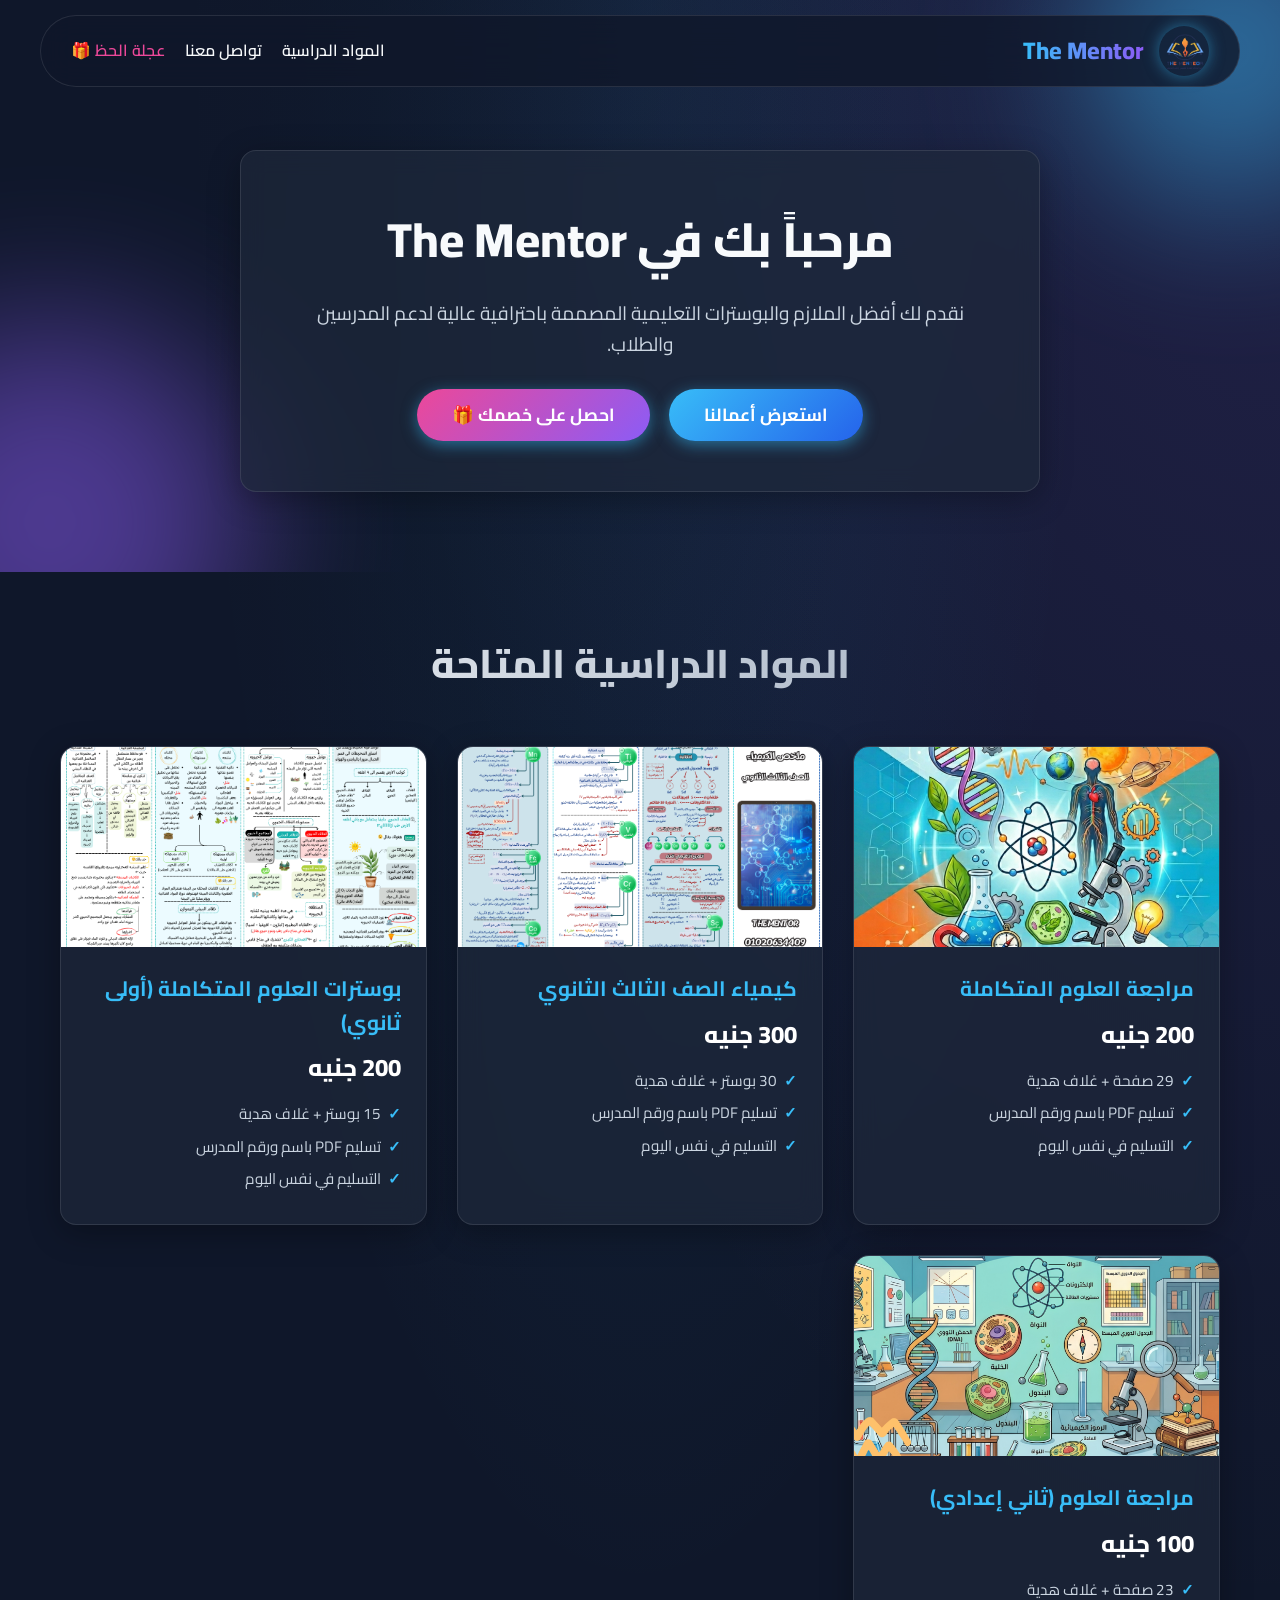
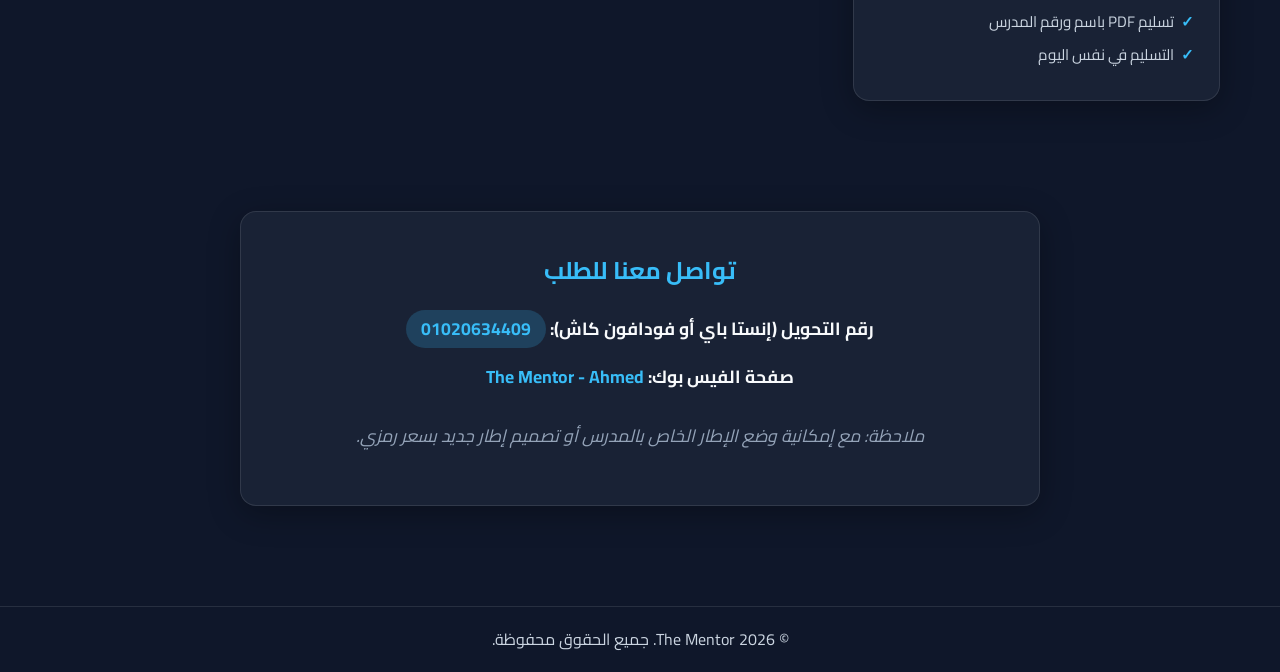
<file: index.html>
<!DOCTYPE html>
<html lang="ar" dir="rtl">
<head>
    <meta charset="UTF-8">
    <meta name="viewport" content="width=device-width, initial-scale=1.0">
    <title>The Mentor - المنصة التعليمية</title>
    <meta name="description" content="منصة The Mentor لعرض الملازم والبوسترات التعليمية للمدرسين بأفضل جودة.">
    <link href="https://fonts.googleapis.com/css2?family=Cairo:wght@400;600;700;800&display=swap" rel="stylesheet">
    <link rel="stylesheet" href="style.css">
</head>
<body>
    <!-- Header -->
    <header class="header">
        <div class="glass-nav">
            <div class="logo-container">
                <img src="the mentor logo.png" alt="The Mentor Logo" class="logo">
                <h1>The Mentor</h1>
            </div>
            <nav>
                <ul>
                    <li><a href="#subjects">المواد الدراسية</a></li>
                    <li><a href="#contact">تواصل معنا</a></li>
                    <li><a href="discount.html" style="color: #ec4899;">عجلة الحظ 🎁</a></li>
                </ul>
            </nav>
        </div>
    </header>

    <!-- Hero Section -->
    <section class="hero">
        <div class="hero-content glass-panel">
            <h2>مرحباً بك في The Mentor</h2>
            <p>نقدم لك أفضل الملازم والبوسترات التعليمية المصممة باحترافية عالية لدعم المدرسين والطلاب.</p>
            <a href="#subjects" class="cta-btn">استعرض أعمالنا</a>
            <a href="discount.html" class="cta-btn" style="background: linear-gradient(135deg, #ec4899, #8b5cf6); margin-right: 15px;">احصل على خصمك 🎁</a>
        </div>
        <div class="hero-bg-shapes">
            <div class="shape shape-1"></div>
            <div class="shape shape-2"></div>
            <div class="shape shape-3"></div>
        </div>
    </section>

    <!-- Subjects Section -->
    <section id="subjects" class="subjects-section">
        <h2 class="section-title">المواد الدراسية المتاحة</h2>
        <div class="subjects-grid">
            
            <!-- Subject 1 -->
            <div class="subject-card glass-panel" data-id="subject-1">
                <div class="card-image-wrapper">
                    <img src="عينة  من ملزمة مراجعة العلوم المتكاملة/1.png" alt="العلوم المتكاملة" loading="lazy">
                    <div class="overlay">
                        <button class="demo-btn" onclick="openDemo('subject-1')">شاهد العينة (Demo)</button>
                    </div>
                </div>
                <div class="card-content">
                    <h3>مراجعة العلوم المتكاملة</h3>
                    <p class="price">200 جنيه</p>
                    <ul class="features">
                        <li>29 صفحة + غلاف هدية</li>
                        <li>تسليم PDF باسم ورقم المدرس</li>
                        <li>التسليم في نفس اليوم</li>
                    </ul>
                </div>
            </div>

            <!-- Subject 2 -->
            <div class="subject-card glass-panel" data-id="subject-2">
                <div class="card-image-wrapper">
                    <img src="عينة من بوسترات الصف الثالث الثانوي في الكيمياء/1.png" alt="كيمياء الصف الثالث الثانوي" loading="lazy">
                    <div class="overlay">
                        <button class="demo-btn" onclick="openDemo('subject-2')">شاهد العينة (Demo)</button>
                    </div>
                </div>
                <div class="card-content">
                    <h3>كيمياء الصف الثالث الثانوي</h3>
                    <p class="price">300 جنيه</p>
                    <ul class="features">
                        <li>30 بوستر + غلاف هدية</li>
                        <li>تسليم PDF باسم ورقم المدرس</li>
                        <li>التسليم في نفس اليوم</li>
                    </ul>
                </div>
            </div>

            <!-- Subject 3 -->
            <div class="subject-card glass-panel" data-id="subject-3">
                <div class="card-image-wrapper">
                    <img src="عينة من بوسترات العلوم المتكاملة الصف الاول الثانوي/1.png" alt="بوسترات العلوم المتكاملة" loading="lazy">
                    <div class="overlay">
                        <button class="demo-btn" onclick="openDemo('subject-3')">شاهد العينة (Demo)</button>
                    </div>
                </div>
                <div class="card-content">
                    <h3>بوسترات العلوم المتكاملة (أولى ثانوي)</h3>
                    <p class="price">200 جنيه</p>
                    <ul class="features">
                        <li>15 بوستر + غلاف هدية</li>
                        <li>تسليم PDF باسم ورقم المدرس</li>
                        <li>التسليم في نفس اليوم</li>
                    </ul>
                </div>
            </div>

            <!-- Subject 4 -->
            <div class="subject-card glass-panel" data-id="subject-4">
                <div class="card-image-wrapper">
                    <img src="عينة من مراجعة الصف الثاني الاعدادي علوم الترم التاني/1.png" alt="مراجعة علوم ثاني إعدادي" loading="lazy">
                    <div class="overlay">
                        <button class="demo-btn" onclick="openDemo('subject-4')">شاهد العينة (Demo)</button>
                    </div>
                </div>
                <div class="card-content">
                    <h3>مراجعة العلوم (ثاني إعدادي)</h3>
                    <p class="price">100 جنيه</p>
                    <ul class="features">
                        <li>23 صفحة + غلاف هدية</li>
                        <li>تسليم PDF باسم ورقم المدرس</li>
                        <li>التسليم في نفس اليوم</li>
                    </ul>
                </div>
            </div>

        </div>
    </section>

    <!-- Modal / Lightbox for Demo -->
    <div id="demo-modal" class="modal">
        <div class="modal-content glass-panel">
            <span class="close-btn" onclick="closeDemo()">&times;</span>
            <div class="modal-body">
                <div class="slider-container">
                    <div class="slider" id="modal-slider">
                        <!-- Images will be injected here -->
                    </div>
                    <button class="slider-btn prev-btn" onclick="moveSlide(-1)">&#10095;</button>
                    <button class="slider-btn next-btn" onclick="moveSlide(1)">&#10094;</button>
                </div>
                <div class="modal-details" id="modal-details">
                    <!-- Details will be injected here -->
                </div>
            </div>
        </div>
    </div>

    <!-- Contact Section -->
    <section id="contact" class="contact-section glass-panel">
        <h2>تواصل معنا للطلب</h2>
        <div class="contact-info">
            <p><strong>رقم التحويل (إنستا باي أو فودافون كاش):</strong> <span class="highlight">01020634409</span></p>
            <p><strong>صفحة الفيس بوك:</strong> <a href="https://www.facebook.com/thementorahmed" target="_blank" class="fb-link">The Mentor - Ahmed</a></p>
            <p class="note">ملاحظة: مع إمكانية وضع الإطار الخاص بالمدرس أو تصميم إطار جديد بسعر رمزي.</p>
        </div>
    </section>

    <footer>
        <p>&copy; 2026 The Mentor. جميع الحقوق محفوظة.</p>
    </footer>

    <script src="app.js"></script>
</body>
</html>
</file>
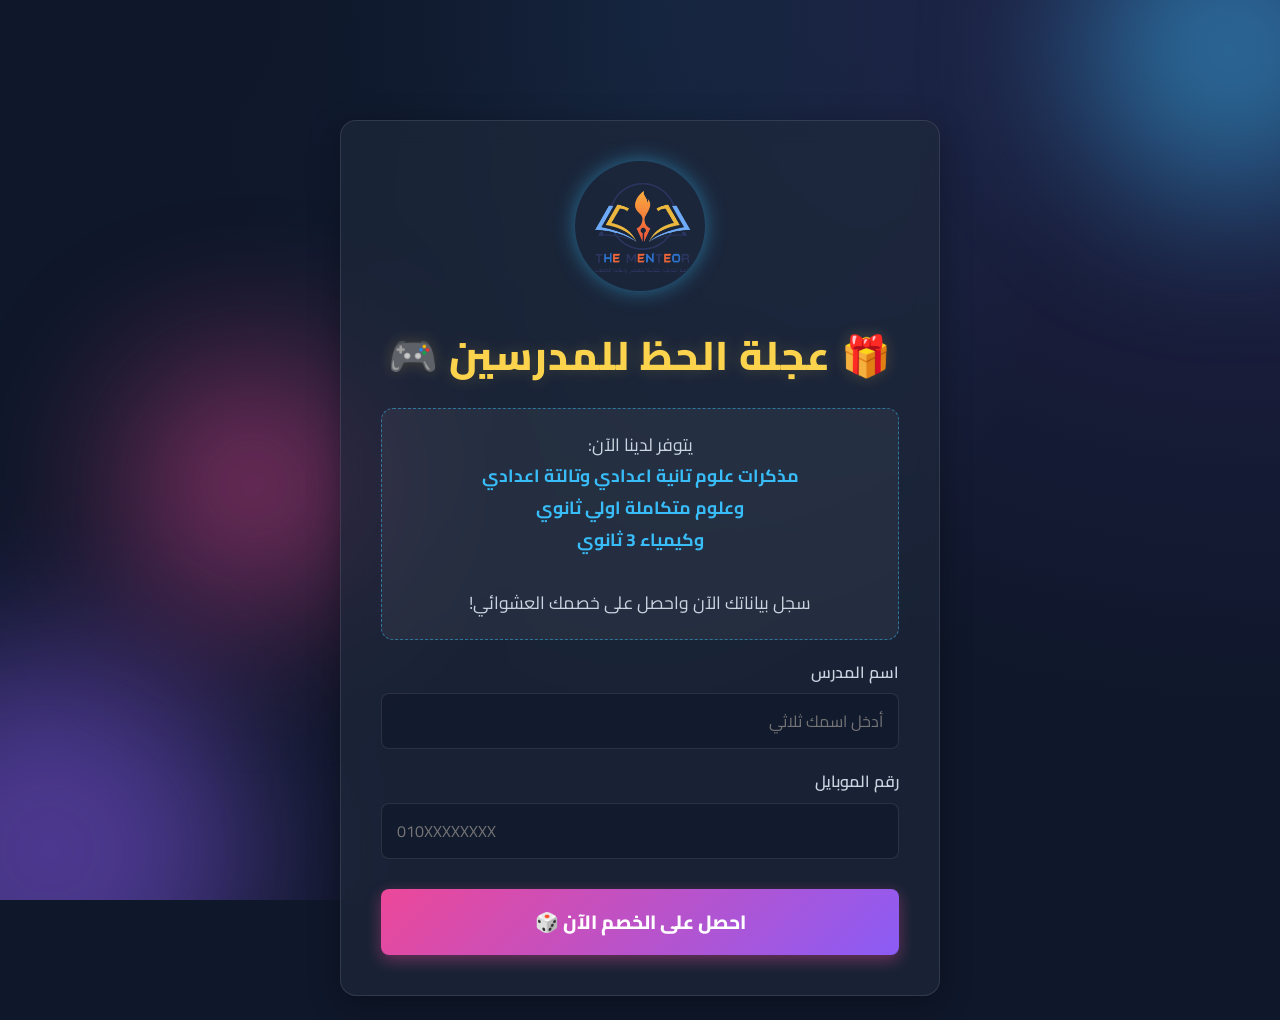
<file: discount.html>
<!DOCTYPE html>
<html lang="ar" dir="rtl">
<head>
    <meta charset="UTF-8">
    <meta name="viewport" content="width=device-width, initial-scale=1.0">
    <title>The Mentor - Gaming Discount</title>
    <meta name="description" content="احصل على خصمك العشوائي على الملازم والبوسترات">
    <link href="https://fonts.googleapis.com/css2?family=Cairo:wght@400;600;700;800&display=swap" rel="stylesheet">
    <link rel="stylesheet" href="style.css">
    <style>
        .discount-container {
            max-width: 600px;
            margin: 120px auto 50px;
            padding: 40px;
            text-align: center;
            position: relative;
            z-index: 10;
        }

        .gaming-title {
            font-size: 2.5rem;
            margin-bottom: 10px;
            font-weight: 800;
            color: #fcd34d; /* لون ذهبي هادئ */
            text-shadow: 0 0 15px rgba(252, 211, 77, 0.2);
            letter-spacing: 1px;
        }

        .description-box {
            background: rgba(255, 255, 255, 0.05);
            border-radius: 12px;
            padding: 20px;
            margin: 20px 0;
            border: 1px dashed rgba(56, 189, 248, 0.5);
            color: var(--text-secondary);
            font-size: 1.1rem;
            line-height: 1.8;
        }

        .description-box span {
            color: var(--accent-color);
            font-weight: bold;
        }

        .form-group {
            margin-bottom: 20px;
            text-align: right;
        }

        .form-group label {
            display: block;
            margin-bottom: 8px;
            font-weight: 600;
            color: var(--text-secondary);
        }

        .form-control {
            width: 100%;
            padding: 12px 15px;
            border-radius: 8px;
            background: rgba(15, 23, 42, 0.6);
            border: 1px solid var(--glass-border);
            color: white;
            font-family: inherit;
            font-size: 1rem;
            transition: border-color 0.3s, box-shadow 0.3s;
        }

        .form-control:focus {
            outline: none;
            border-color: var(--accent-color);
            box-shadow: 0 0 10px rgba(56, 189, 248, 0.3);
        }

        .spin-btn {
            width: 100%;
            padding: 15px;
            margin-top: 10px;
            background: linear-gradient(135deg, #ec4899, #8b5cf6);
            color: white;
            border: none;
            border-radius: 8px;
            font-size: 1.2rem;
            font-weight: 800;
            cursor: pointer;
            transition: transform 0.2s, box-shadow 0.2s;
            font-family: inherit;
            box-shadow: 0 5px 15px rgba(236, 72, 153, 0.4);
            text-transform: uppercase;
        }

        .spin-btn:hover {
            transform: scale(1.02);
            box-shadow: 0 8px 25px rgba(236, 72, 153, 0.6);
        }

        .spin-btn:disabled {
            background: #475569;
            cursor: not-allowed;
            transform: none;
            box-shadow: none;
        }

        .result-box {
            display: none;
            margin-top: 30px;
            padding: 30px;
            border-radius: 16px;
            background: linear-gradient(135deg, rgba(56,189,248,0.1), rgba(139,92,246,0.1));
            border: 2px solid var(--accent-color);
            animation: popIn 0.5s cubic-bezier(0.175, 0.885, 0.32, 1.275);
        }

        @keyframes popIn {
            0% { transform: scale(0.8); opacity: 0; }
            100% { transform: scale(1); opacity: 1; }
        }

        .discount-value {
            font-size: 4rem;
            font-weight: 800;
            color: #10b981;
            text-shadow: 0 0 20px rgba(16, 185, 129, 0.5);
            margin: 10px 0;
            display: flex;
            justify-content: center;
            align-items: center;
            gap: 10px;
        }

        .discount-value span {
            font-size: 2rem;
        }

        .success-msg {
            color: var(--text-primary);
            font-size: 1.1rem;
            margin-top: 15px;
        }

        /* Number rolling animation */
        .rolling {
            animation: shake 0.1s infinite;
            color: var(--accent-color) !important;
        }

        @keyframes shake {
            0% { transform: translateY(-2px); }
            50% { transform: translateY(2px); }
            100% { transform: translateY(-2px); }
        }

        .wheel-container {
            display: none;
            margin: 30px auto;
            text-align: center;
            position: relative;
        }

        .spin-wheel {
            width: 250px;
            height: 250px;
            object-fit: contain;
            border-radius: 50%;
            box-shadow: 0 0 30px rgba(236, 72, 153, 0.4);
            transition: transform 3s cubic-bezier(0.25, 0.1, 0.25, 1);
        }
        
        .pointer {
            position: absolute;
            top: -15px;
            left: 50%;
            transform: translateX(-50%);
            width: 0; 
            height: 0; 
            border-left: 15px solid transparent;
            border-right: 15px solid transparent;
            border-top: 30px solid var(--accent-color);
            z-index: 10;
        }

    </style>
</head>
<body>
    <!-- Main Content -->
    <div class="discount-container glass-panel">
        <div style="text-align: center; margin-bottom: 25px;">
            <img src="the mentor logo.png" alt="The Mentor Logo" style="max-width: 130px; border-radius: 50%; box-shadow: 0 0 20px rgba(56, 189, 248, 0.5);">
        </div>
        
        <h2 class="gaming-title">🎁 عجلة الحظ للمدرسين 🎮</h2>
        
        <div class="description-box">
            يتوفر لدينا الآن: 
            <br>
            <span>مذكرات علوم تانية اعدادي وتالتة اعدادي</span>
            <br>
            <span>وعلوم متكاملة اولي ثانوي</span>
            <br>
            <span>وكيمياء 3 ثانوي</span>
            <br><br>
            سجل بياناتك الآن واحصل على خصمك العشوائي!
        </div>

        <form id="discountForm">
            <div class="form-group">
                <label for="teacherName">اسم المدرس</label>
                <input type="text" id="teacherName" class="form-control" required placeholder="أدخل اسمك ثلاثي">
            </div>
            
            <div class="form-group">
                <label for="teacherPhone">رقم الموبايل</label>
                <input type="tel" id="teacherPhone" class="form-control" required placeholder="010XXXXXXXX" pattern="[0-9]{11}">
            </div>

            <button type="submit" id="spinBtn" class="spin-btn">احصل على الخصم الآن 🎲</button>
        </form>

        <div id="wheelContainer" class="wheel-container">
            <div class="pointer"></div>
            <svg id="spinWheel" class="spin-wheel" viewBox="-100 -100 200 200" xmlns="http://www.w3.org/2000/svg">
                <!-- Slices -->
                <path d="M0,0 L0,-100 A100,100 0 0,1 70.71,-70.71 Z" fill="#ec4899"/>
                <path d="M0,0 L70.71,-70.71 A100,100 0 0,1 100,0 Z" fill="#8b5cf6"/>
                <path d="M0,0 L100,0 A100,100 0 0,1 70.71,70.71 Z" fill="#38bdf8"/>
                <path d="M0,0 L70.71,70.71 A100,100 0 0,1 0,100 Z" fill="#10b981"/>
                <path d="M0,0 L0,100 A100,100 0 0,1 -70.71,70.71 Z" fill="#84cc16"/>
                <path d="M0,0 L-70.71,70.71 A100,100 0 0,1 -100,0 Z" fill="#facc15"/>
                <path d="M0,0 L-100,0 A100,100 0 0,1 -70.71,-70.71 Z" fill="#f97316"/>
                <path d="M0,0 L-70.71,-70.71 A100,100 0 0,1 0,-100 Z" fill="#ef4444"/>

                <!-- Text -->
                <text text-anchor="middle" font-size="10" font-weight="bold" fill="white" font-family="Cairo" transform="rotate(22.5) translate(0, -60) rotate(90)">خصم 10%</text>
                <text text-anchor="middle" font-size="10" font-weight="bold" fill="white" font-family="Cairo" transform="rotate(67.5) translate(0, -60) rotate(90)">خصم 20%</text>
                <text text-anchor="middle" font-size="10" font-weight="bold" fill="white" font-family="Cairo" transform="rotate(112.5) translate(0, -60) rotate(90)">خصم 30%</text>
                <text text-anchor="middle" font-size="10" font-weight="bold" fill="white" font-family="Cairo" transform="rotate(157.5) translate(0, -60) rotate(90)">ملزمة هدية</text>
                <text text-anchor="middle" font-size="10" font-weight="bold" fill="white" font-family="Cairo" transform="rotate(202.5) translate(0, -60) rotate(90)">خصم 40%</text>
                <text text-anchor="middle" font-size="10" font-weight="bold" fill="white" font-family="Cairo" transform="rotate(247.5) translate(0, -60) rotate(90)">بوستر هدية</text>
                <text text-anchor="middle" font-size="10" font-weight="bold" fill="white" font-family="Cairo" transform="rotate(292.5) translate(0, -60) rotate(90)">خصم 50%</text>
                <text text-anchor="middle" font-size="10" font-weight="bold" fill="white" font-family="Cairo" transform="rotate(337.5) translate(0, -60) rotate(90)">خصم 15%</text>
                
                <!-- Center Circle -->
                <circle cx="0" cy="0" r="15" fill="#1e293b" stroke="#fff" stroke-width="2"/>
                <circle cx="0" cy="0" r="5" fill="#fcd34d"/>
            </svg>
        </div>

        <div id="resultBox" class="result-box">
            <h3>مبروك يا <span id="resName" style="color:var(--accent-color);"></span>!</h3>
            <p>لقد حصلت على خصم بقيمة:</p>
            <div class="discount-value" id="discountValue">0<span>%</span></div>
            <p class="success-msg">تم تسجيل بياناتك بنجاح. تواصل معنا للحصول على الملازم بالخصم الخاص بك.</p>
        </div>
        

    </div>

    <!-- Background Shapes -->
    <div class="hero-bg-shapes" style="position: fixed;">
        <div class="shape shape-1"></div>
        <div class="shape shape-2"></div>
        <div class="shape shape-3" style="width: 250px; height: 250px; background: #ec4899; top: 40%; left: 10%; animation-delay: -2s;"></div>
    </div>

    <script>
        document.getElementById('discountForm').addEventListener('submit', function(e) {
            e.preventDefault();
            
            const name = document.getElementById('teacherName').value.trim();
            const phone = document.getElementById('teacherPhone').value.trim();
            const btn = document.getElementById('spinBtn');
            const resultBox = document.getElementById('resultBox');
            const discountValueEl = document.getElementById('discountValue');
            const resNameEl = document.getElementById('resName');

            if(!name || !phone) return;

            // Disable form
            btn.disabled = true;
            document.getElementById('teacherName').disabled = true;
            document.getElementById('teacherPhone').disabled = true;

            // Determine final prize
            const prizes = [
                { text: "خصم 10%", value: 10, weight: 30, index: 0 },
                { text: "خصم 20%", value: 20, weight: 25, index: 1 },
                { text: "خصم 30%", value: 30, weight: 15, index: 2 },
                { text: "ملزمة هدية", value: "ملزمة هدية", weight: 10, index: 3 },
                { text: "خصم 40%", value: 40, weight: 8, index: 4 },
                { text: "بوستر هدية", value: "بوستر هدية", weight: 6, index: 5 },
                { text: "خصم 50%", value: 50, weight: 4, index: 6 },
                { text: "خصم 15%", value: 15, weight: 2, index: 7 }
            ];

            let randomNum = Math.random() * 100;
            let currentWeight = 0;
            let selectedPrize = null;

            for (let prize of prizes) {
                currentWeight += prize.weight;
                if (randomNum <= currentWeight) {
                    selectedPrize = prize;
                    break;
                }
            }

            // Hide form and show wheel
            document.getElementById('discountForm').style.display = 'none';
            const wheelContainer = document.getElementById('wheelContainer');
            const spinWheel = document.getElementById('spinWheel');
            
            wheelContainer.style.display = 'block';
            resNameEl.innerText = name;
            
            // Random spin 
            const offset = (Math.random() * 30) - 15;
            const targetRotation = 360 - (selectedPrize.index * 45 + 22.5) + offset;
            const randomDegree = (360 * 5) + targetRotation;
            
            // trigger reflow
            void spinWheel.offsetWidth;
            
            spinWheel.style.transform = `rotate(${randomDegree}deg)`;
            
            // Wait 3 seconds for wheel to stop
            setTimeout(() => {
                resultBox.style.display = 'block';
                
                if (typeof selectedPrize.value === 'number') {
                    discountValueEl.innerHTML = selectedPrize.value + '<span>%</span>';
                    // Color code based on high/low discount
                    if(selectedPrize.value >= 40) {
                        discountValueEl.style.color = '#fbbf24'; // Gold for high discount
                        discountValueEl.style.textShadow = '0 0 20px rgba(251, 191, 36, 0.5)';
                    } else {
                        discountValueEl.style.color = '#10b981'; // Green for normal discount
                    }
                } else {
                    discountValueEl.innerHTML = selectedPrize.value;
                    discountValueEl.style.fontSize = '3rem';
                    discountValueEl.style.color = '#fcd34d';
                    discountValueEl.style.textShadow = '0 0 20px rgba(252, 211, 77, 0.5)';
                }

                // Send data to Excel (Webhook)
                sendDataToExcel(name, phone, selectedPrize.value);
            }, 3000);
        });

        function sendDataToExcel(name, phone, discount) {
            const webhookUrl = "https://sheetdb.io/api/v1/d31iezc3iexan"; 
            
            const finalDiscountText = (typeof discount === 'number') ? discount + "%" : discount;

            const payload = {
                data: {
                    name: name,
                    phone: phone,
                    discount: finalDiscountText,
                    date: new Date().toLocaleString('en-GB')
                }
            };

            fetch(webhookUrl, {
                method: "POST",
                headers: {
                    "Accept": "application/json",
                    "Content-Type": "application/json"
                },
                body: JSON.stringify(payload)
            })
            .then(response => response.json())
            .then(data => console.log("تم الإرسال بنجاح!", data))
            .catch(error => console.error("Error:", error));
        }
    </script>
</body>
</html>
</file>
<file: style.css>
:root {
    --primary-bg: #0f172a;
    --secondary-bg: #1e293b;
    --accent-color: #38bdf8;
    --accent-glow: rgba(56, 189, 248, 0.5);
    --text-primary: #f8fafc;
    --text-secondary: #cbd5e1;
    --glass-bg: rgba(30, 41, 59, 0.7);
    --glass-border: rgba(255, 255, 255, 0.1);
    --font-family: 'Cairo', sans-serif;
}

* {
    margin: 0;
    padding: 0;
    box-sizing: border-box;
}

body {
    font-family: var(--font-family);
    background-color: var(--primary-bg);
    background-image: 
        radial-gradient(at 0% 0%, rgba(15, 23, 42, 1) 0, transparent 50%), 
        radial-gradient(at 50% 0%, rgba(56, 189, 248, 0.1) 0, transparent 50%), 
        radial-gradient(at 100% 0%, rgba(139, 92, 246, 0.15) 0, transparent 50%);
    color: var(--text-primary);
    line-height: 1.6;
    min-height: 100vh;
    overflow-x: hidden;
}

/* Glassmorphism utility */
.glass-panel {
    background: var(--glass-bg);
    backdrop-filter: blur(12px);
    -webkit-backdrop-filter: blur(12px);
    border: 1px solid var(--glass-border);
    box-shadow: 0 8px 32px 0 rgba(0, 0, 0, 0.3);
    border-radius: 16px;
}

/* Header */
.header {
    position: fixed;
    top: 0;
    width: 100%;
    z-index: 1000;
    padding: 15px 20px;
}

.glass-nav {
    display: flex;
    justify-content: space-between;
    align-items: center;
    max-width: 1200px;
    margin: 0 auto;
    padding: 10px 30px;
    background: rgba(15, 23, 42, 0.8);
    backdrop-filter: blur(16px);
    border: 1px solid var(--glass-border);
    border-radius: 50px;
}

.logo-container {
    display: flex;
    align-items: center;
    gap: 15px;
}

.logo {
    height: 50px;
    width: auto;
    border-radius: 50%;
    box-shadow: 0 0 15px var(--accent-glow);
}

.logo-container h1 {
    font-size: 1.5rem;
    font-weight: 800;
    background: linear-gradient(to right, #38bdf8, #8b5cf6);
    -webkit-background-clip: text;
    -webkit-text-fill-color: transparent;
}

nav ul {
    list-style: none;
    display: flex;
    gap: 20px;
}

nav a {
    color: var(--text-primary);
    text-decoration: none;
    font-weight: 600;
    transition: color 0.3s;
}

nav a:hover {
    color: var(--accent-color);
}

/* Hero Section */
.hero {
    position: relative;
    padding: 150px 20px 80px;
    display: flex;
    justify-content: center;
    align-items: center;
    text-align: center;
    min-height: 60vh;
}

.hero-content {
    max-width: 800px;
    padding: 50px;
    position: relative;
    z-index: 10;
}

.hero h2 {
    font-size: 3rem;
    margin-bottom: 20px;
    font-weight: 800;
}

.hero p {
    font-size: 1.2rem;
    color: var(--text-secondary);
    margin-bottom: 30px;
}

.cta-btn {
    display: inline-block;
    padding: 12px 35px;
    background: linear-gradient(135deg, #38bdf8, #2563eb);
    color: white;
    text-decoration: none;
    border-radius: 30px;
    font-weight: 700;
    font-size: 1.1rem;
    transition: transform 0.3s, box-shadow 0.3s;
    box-shadow: 0 4px 15px var(--accent-glow);
}

.cta-btn:hover {
    transform: translateY(-3px);
    box-shadow: 0 8px 25px var(--accent-glow);
}

/* Subjects Section */
.subjects-section {
    max-width: 1200px;
    margin: 0 auto;
    padding: 60px 20px;
}

.section-title {
    text-align: center;
    font-size: 2.5rem;
    margin-bottom: 50px;
    font-weight: 800;
    background: linear-gradient(to right, #f8fafc, #94a3b8);
    -webkit-background-clip: text;
    -webkit-text-fill-color: transparent;
}

.subjects-grid {
    display: grid;
    grid-template-columns: repeat(auto-fit, minmax(280px, 1fr));
    gap: 30px;
}

.subject-card {
    overflow: hidden;
    transition: transform 0.4s cubic-bezier(0.175, 0.885, 0.32, 1.275);
    display: flex;
    flex-direction: column;
}

.subject-card:hover {
    transform: translateY(-10px);
}

.card-image-wrapper {
    position: relative;
    height: 200px;
    overflow: hidden;
}

.card-image-wrapper img {
    width: 100%;
    height: 100%;
    object-fit: cover;
    transition: transform 0.5s;
}

.subject-card:hover .card-image-wrapper img {
    transform: scale(1.1);
}

.overlay {
    position: absolute;
    top: 0; left: 0; right: 0; bottom: 0;
    background: rgba(15, 23, 42, 0.6);
    display: flex;
    justify-content: center;
    align-items: center;
    opacity: 0;
    transition: opacity 0.3s;
}

.subject-card:hover .overlay {
    opacity: 1;
}

.demo-btn {
    padding: 10px 25px;
    background: #fff;
    color: #0f172a;
    border: none;
    border-radius: 20px;
    font-weight: 700;
    font-family: inherit;
    cursor: pointer;
    transform: translateY(20px);
    transition: transform 0.3s, background 0.3s;
}

.demo-btn:hover {
    background: var(--accent-color);
    color: #fff;
}

.subject-card:hover .demo-btn {
    transform: translateY(0);
}

.card-content {
    padding: 25px;
    flex-grow: 1;
    display: flex;
    flex-direction: column;
}

.card-content h3 {
    font-size: 1.3rem;
    margin-bottom: 10px;
    color: var(--accent-color);
}

.price {
    font-size: 1.5rem;
    font-weight: 800;
    color: #fff;
    margin-bottom: 15px;
}

.features {
    list-style: none;
    color: var(--text-secondary);
    font-size: 0.95rem;
    flex-grow: 1;
}

.features li {
    margin-bottom: 8px;
    position: relative;
    padding-right: 20px;
}

.features li::before {
    content: '✓';
    position: absolute;
    right: 0;
    color: var(--accent-color);
    font-weight: bold;
}

/* Modal */
.modal {
    display: none;
    position: fixed;
    top: 0; left: 0; right: 0; bottom: 0;
    background: rgba(0, 0, 0, 0.85);
    z-index: 2000;
    justify-content: center;
    align-items: center;
    backdrop-filter: blur(5px);
}

.modal.active {
    display: flex;
    animation: fadeIn 0.3s ease;
}

@keyframes fadeIn {
    from { opacity: 0; }
    to { opacity: 1; }
}

.modal-content {
    width: 90%;
    max-width: 1000px;
    max-height: 90vh;
    display: flex;
    flex-direction: column;
    position: relative;
    overflow: hidden;
}

.close-btn {
    position: absolute;
    top: 15px;
    right: 20px;
    font-size: 30px;
    color: #fff;
    cursor: pointer;
    z-index: 10;
    transition: color 0.3s;
}

.close-btn:hover {
    color: var(--accent-color);
}

.modal-body {
    display: flex;
    flex-direction: column;
    height: 100%;
}

@media (min-width: 768px) {
    .modal-body {
        flex-direction: row;
    }
}

.slider-container {
    flex: 2;
    position: relative;
    background: #000;
    display: flex;
    justify-content: center;
    align-items: center;
    min-height: 300px;
}

.slider {
    width: 100%;
    height: 100%;
    display: flex;
    justify-content: center;
    align-items: center;
}

.slider img {
    max-width: 100%;
    max-height: 70vh;
    object-fit: contain;
    display: none;
    animation: zoomIn 0.4s ease;
}

.slider img.active {
    display: block;
}

@keyframes zoomIn {
    from { transform: scale(0.95); opacity: 0; }
    to { transform: scale(1); opacity: 1; }
}

.slider-btn {
    position: absolute;
    top: 50%;
    transform: translateY(-50%);
    background: rgba(255,255,255,0.1);
    color: white;
    border: none;
    width: 40px;
    height: 40px;
    border-radius: 50%;
    cursor: pointer;
    font-size: 18px;
    transition: background 0.3s;
    backdrop-filter: blur(4px);
}

.slider-btn:hover {
    background: rgba(255,255,255,0.3);
}

.prev-btn { right: 10px; }
.next-btn { left: 10px; }

.modal-details {
    flex: 1;
    padding: 30px;
    background: var(--glass-bg);
    overflow-y: auto;
    border-right: 1px solid var(--glass-border);
}

.modal-details h3 {
    color: var(--accent-color);
    margin-bottom: 15px;
    font-size: 1.5rem;
}

.modal-details .modal-desc {
    color: var(--text-secondary);
    white-space: pre-line;
    line-height: 1.8;
}

/* Contact Section */
.contact-section {
    max-width: 800px;
    margin: 50px auto 100px;
    padding: 40px;
    text-align: center;
}

.contact-section h2 {
    color: var(--accent-color);
    margin-bottom: 20px;
}

.contact-info p {
    font-size: 1.1rem;
    margin-bottom: 15px;
}

.highlight {
    background: rgba(56, 189, 248, 0.2);
    padding: 5px 15px;
    border-radius: 20px;
    font-weight: bold;
    color: var(--accent-color);
    display: inline-block;
}

.fb-link {
    color: #38bdf8;
    text-decoration: none;
    font-weight: bold;
    transition: color 0.3s;
}

.fb-link:hover {
    color: #fff;
    text-decoration: underline;
}

.note {
    margin-top: 30px;
    font-size: 0.9rem;
    color: #94a3b8;
    font-style: italic;
}

footer {
    text-align: center;
    padding: 20px;
    border-top: 1px solid var(--glass-border);
    color: var(--text-secondary);
}

/* Background Animated Shapes */
.hero-bg-shapes {
    position: absolute;
    top: 0; left: 0; width: 100%; height: 100%;
    overflow: hidden;
    z-index: 1;
    pointer-events: none;
}

.shape {
    position: absolute;
    border-radius: 50%;
    filter: blur(80px);
    opacity: 0.5;
    animation: float 10s infinite ease-in-out alternate;
}

.shape-1 {
    width: 300px; height: 300px;
    background: #38bdf8;
    top: -100px; right: -100px;
}

.shape-2 {
    width: 400px; height: 400px;
    background: #8b5cf6;
    bottom: -150px; left: -150px;
    animation-delay: -5s;
}

@keyframes float {
    0% { transform: translate(0, 0) scale(1); }
    100% { transform: translate(30px, 50px) scale(1.1); }
}

/* Responsive adjustments */
@media (max-width: 600px) {
    .hero h2 { font-size: 2rem; }
    .glass-nav { flex-direction: column; gap: 15px; border-radius: 20px; }
}
</file>
